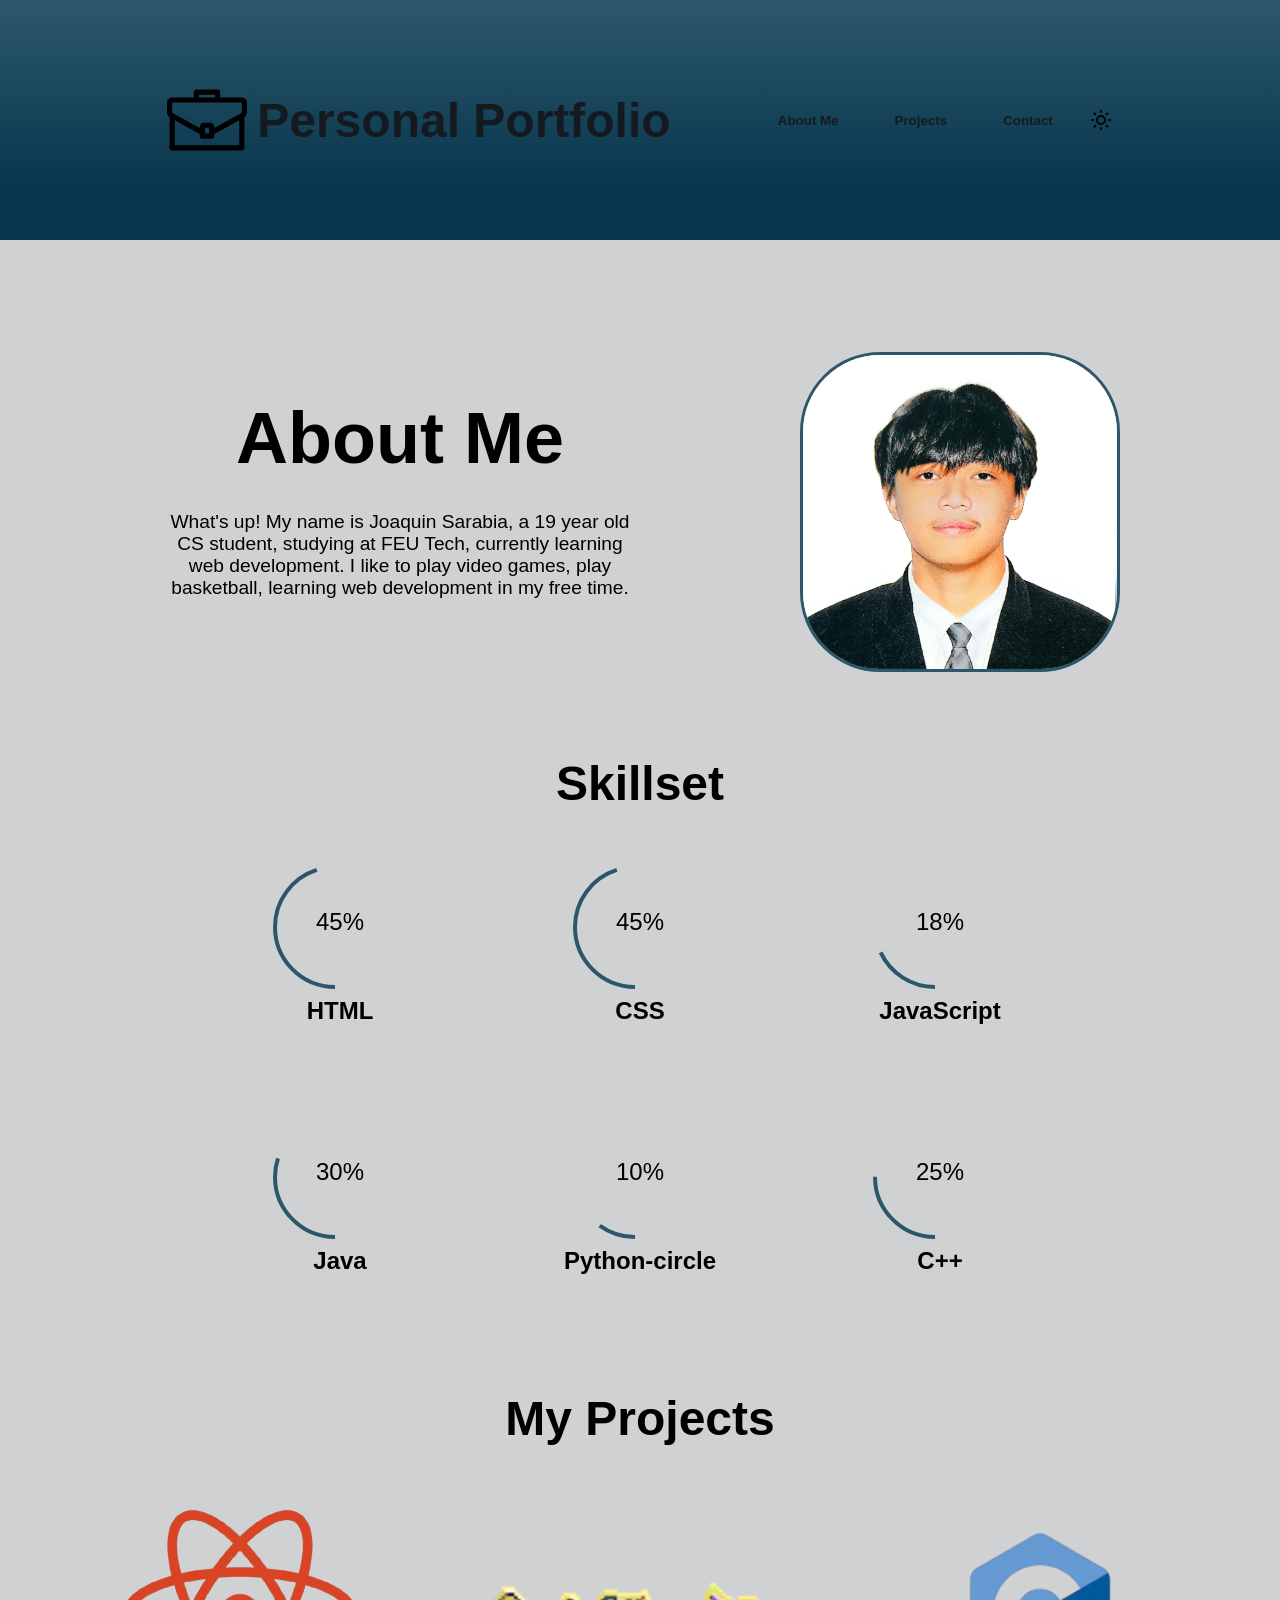
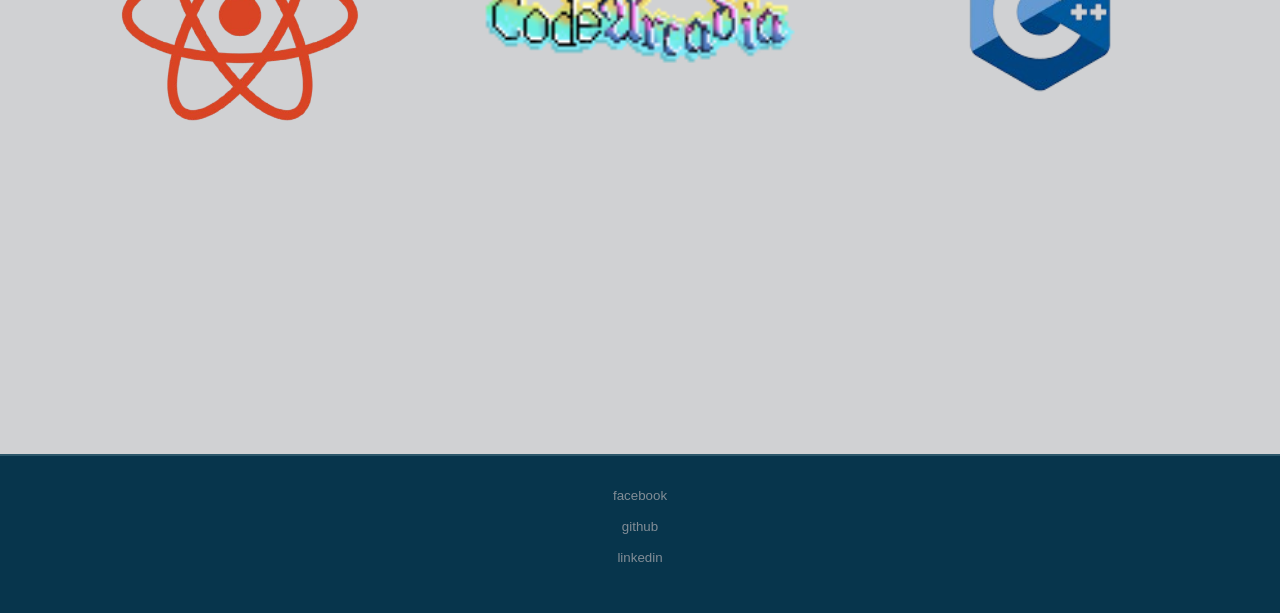
<file: index.html>
<!DOCTYPE html>
<html lang="en">
<head>
    <meta charset="UTF-8">
    <meta name="viewport" content="width=device-width, initial-scale=1.0">
    <title>Personal Portfolio Website</title>
    <link rel="stylesheet" href="style.css">
    <script src="index.js" defer></script>
</head>
<body>
    

    <header>
        <div class="titleAndLogo">
            <img src="assets/icon.svg" alt="" class="briefcase-svg-icon">
            <h1 class="title">Personal Portfolio</h1>
        </div>
        
        <div class="nav-bar">
            <button> About Me</button>
            <button> Projects</button>
            <button> Contact</button>
        
            <img src="assets/sun-svgrepo.svg" alt="" class="darkMode-svg">
            <img src="assets/moon-svgrepo.svg" alt="" class="lightMode-svg">
            
        </div>
    </header>

    <div class="about-me">
        <div class="about-me-content">
             <h2>About Me</h2>
             <p>What's up! My name is Joaquin Sarabia, a 19 year old CS student, studying at FEU Tech, currently learning web development. I like to play video games, play
                basketball, learning web development in my free time.</p>
        </div>
        <div class="about-me-1x1">
            <img src="assets/1x1 ng pogi.jpg" alt="" class="wanbywan">
        </div>
    </div>

    <h2 class="skillset-header">Skillset</h2>

    <div class="skills">
        <div class="skill1">
            <div class="percent">
                <svg class="svg-progress-bar">
                    <circle cx="75" cy="75" r="60" class="HTML-circle"></circle>
                </svg>
                <div class="number">
                    <h2>45<span>%</span></h2>
                </div>
            </div>
            <h2 class="progress-title">HTML</h2>
        </div>

        <div class="skill2">
            <div class="percent">
                <svg class="svg-progress-bar">
                    <circle cx="75" cy="75" r="60" class="CSS-circle"></circle>
                </svg>
                <div class="number">
                    <h2>45<span>%</span></h2>
                </div>
            </div>
            <h2 class="progress-title">CSS</h2>
        </div>

        <div class="skill3">
            <div class="percent">
                <svg class="svg-progress-bar">
                    <circle cx="75" cy="75" r="60" class="JavaScript-circle"></circle>
                </svg>
                <div class="number">
                    <h2>18<span>%</span></h2>
                </div>
            </div>
            <h2 class="progress-title">JavaScript</h2>
        </div>

        <div class="skill4">
            <div class="percent">
                <svg class="svg-progress-bar">
                    <circle cx="75" cy="75" r="60" class="Java-circle"></circle>
                </svg>
                <div class="number">
                    <h2>30<span>%</span></h2>
                </div>
            </div>
            <h2 class="progress-title">Java</h2>
        </div>

        <div class="skill5">
            <div class="percent">
                <svg class="svg-progress-bar">
                    <circle cx="75" cy="75" r="60" class="Python-circle"></circle>
                </svg>
                <div class="number">
                    <h2>10<span>%</span></h2>
                </div>
            </div>
            <h2 class="progress-title">Python-circle</h2>
        </div>

        <div class="skill6">
            <div class="percent">
                <svg class="svg-progress-bar">
                    <circle cx="75" cy="75" r="60" class="Cpp-circle"></circle>
                </svg>
                <div class="number">
                    <h2>25<span>%</span></h2>
                </div>
            </div>
            <h2 class="progress-title">C++</h2>
        </div>


    </div>




    <h2 class="projects-header">My Projects</h2>

    <div class="projects">

        <div class="project-card reactjs-card">
            <img src="assets/react-js.png" alt="ReactJS">
            <div class="project-overlay">
                <span class="project-title"> First React JS Project (2026)</span>
                <p class="project-description">My first ever React JS Project, currently in progress and also serves as a stepping stone to my React JS Journey.</p>
            </div>
        </div>

        <div class="project-card codearcadia-card">
            <img src="assets/CodeArcadia.png" alt="CodeArcadia">
            <div class="project-overlay">
                <span class="project-title">CodeArcadia (2025)</span>
                <p class="project-description"> 2D pixelated game that teaches C#</C></p>
            </div>
        </div>

        <div class="project-card attendify-card">
            <img src="assets/c++_card-removebg-preview.png" alt="Attendify">
            <div class="project-overlay">
                <span class="project-title">Attendify (2025)</span>
                <p class="project-description"> A simple student attendance system made in C++.</p>
            </div>
        </div>

    </div>    
    
    <footer>
        <div class="footer-content">
            <div class="footer-buttons">
                <button href="">facebook</button>
                <button>github</button>
                <button>linkedin</button>
            </div>
        </div>

    </footer>
</body>
</html>
</file>
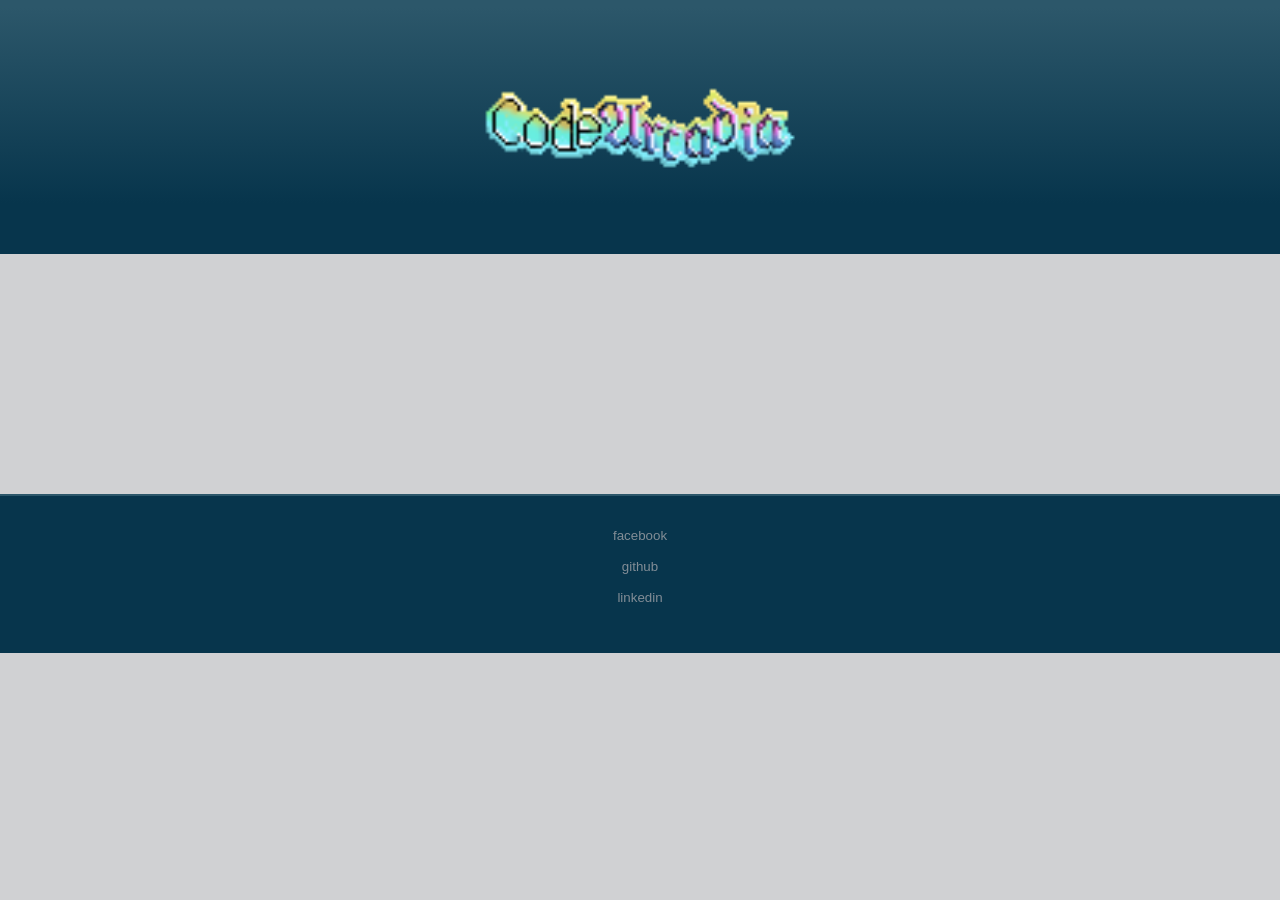
<file: project_page-basis.html>
<!DOCTYPE html>
<html lang="en">
<head>
    <meta charset="UTF-8">
    <meta name="viewport" content="width=device-width, initial-scale=1.0">
    <title>CodeArcadia</title>
    <link rel="stylesheet" href="project_page-basis.css">
    <script src="index.js" defer></script>
</head>
<body>
    

    <header>
        <div class="nav-bar">
            <img src="assets/CodeArcadia.png" class="logo">
        </div>
    </header>

        
    <footer>
        <div class="footer-content">
            <div class="footer-buttons">
                <button href="">facebook</button>
                <button>github</button>
                <button>linkedin</button>
            </div>
        </div>

    </footer>
</body>
</html>
</file>
<file: style.css>
:root{
    --color-primary:     #2C576A;
    --color-dark-primary:#07354C;
    --color-bg:          #141A20;
    --color-muted:       #45525A;
    --color-gray:        #6F7375;
    --color-light-gray:  #828D96;
    --color-text:        #D0D1D3;
}

html, body{
    height: 100%;
}

body{
    display: flex;
    flex-direction: column;
    overflow-x: hidden;
    background-color: var(--color-bg);
    color: var(--color-text);
}


*{
    /* background-color: #f0f0f0; */
    scroll-behavior: smooth;
    margin: 0;
    padding: 0;
    box-sizing: border-box; 
    font-family: 'Segoe UI', Tahoma, Geneva, Verdana, sans-serif;
}

.briefcase-svg-icon{
    width: 5rem;
    height: 5rem;
}
/* HEADER */
header{
    display: flex;
    justify-content: space-evenly;
    align-items: center;
    background-color: #007BFF;
    padding: 5rem;
    background: linear-gradient(360deg, var(--color-dark-primary) 20%, var(--color-primary) 97%);
}

.titleAndLogo{
    display: flex;
    align-items: center;
    gap: 10px;
}

.title{
    font-size: 3rem;
    color: var(--color-text);
    /* text-shadow: 2px 2px 4px rgba(0, 0, 0, 0.3); */
}

.nav-bar{
    align-items: center;
    display: flex;
    gap: 1rem;
}

p{
    color: var(--color-light-gray);
}
.nav-bar button{
    font-weight: 900;
    padding: 10px 20px;
    border: none;
    background: none;  
    color: var(--color-text);
    border-radius: 5px;
    cursor: pointer;
    /* transition: background-color 1s ease; */
    position: relative;
    
    
}

.nav-bar button:hover{
    transform: scale(1.2);
    transition: transform 0.2s ease;
}


.darkMode-svg, .lightMode-svg{
    width: 1.5rem;
    height: 1.5rem;
    cursor: pointer;
    transition: transform 0.2s ease;
}

.darkMode-svg:hover, .lightMode-svg:hover {
    transform: scale(1.2);
}

.about-me{
    margin-top: 5rem;
    display: flex;
    text-align: center;
    align-items: center;
    max-width: 60rem ;
    align-self: center;
    gap: 10rem;
}

.about-me-content {
    display: flex;
    flex-direction: column;
    gap: 2rem;
}

.about-me-content{
    font-size: 3rem;
    color: var(--color-text);
}

.about-me-content p{
    font-size: 1.2rem;
    color: var(--color-light-gray);
}

.wanbywan{
    width: 20rem;
    height: 20rem;
    border-radius: 5rem;
    margin-top: 2rem;
    border: 3px solid var(--color-primary);
}

.skillset-header, .projects-header{
    font-size: 3rem;
    margin-top: 5rem;
    align-self: center;
}

.skills{
    display: flex;
    align-items: center;
    justify-content: center;
    flex-wrap: wrap;       /* add this */
    max-width: 900px;      /* add this — locks 3 per row */
    align-self: center;
}

.skill1,
.skill2,
.skill3,
.skill4,
.skill5,
.skill6
 {
    fill: none;
    position: relative;
    width: 300px;
    height: 250px;
    display: flex;
    justify-content: center;
    align-items: center;
    flex-direction: column;
    /* background: #fff; */

}

.percent{
    position: relative;
    width: 150px;
    height: 150px;
}

.svg-progress-bar{
    position: relative;
    width: 150px;
    height: 150px;
}

.skills .number{
    position: absolute;
    top: 0;
    left: 0;
    width: 100%;
    height: 100%;
    display: flex;
    justify-content: center;
    align-items: center;
    /* font-weight: 300; */
}

.skills h2{
    font-size: 1.5rem;
    font-weight: 300;
    color: var(--color-text);
}

.skills .progress-title{
    font-weight: 900;
    color: var(--color-light-gray);
}


/* for every attribute that every percentage bar has in common */
.HTML-circle,
.CSS-circle,
.JavaScript-circle,
.Java-circle,
.Python-circle,
.Cpp-circle{
    width: 150px;
    height: 150px;
    /* stroke: #000; */
    transform-box: fill-box;
    transform-origin: center;
    transform: rotate(90deg) translate(5px, 5px);
    stroke-width: 4;
    stroke: var(--color-primary);
    
}



.projects {
    display: flex;
    justify-content: center;
    align-items: center;
    gap: 5rem;
    margin-top: 3rem;
}

.project-card {
    position: relative;
    width: 20rem;
    height: 20rem;
    min-width: 20rem;  
    min-height: 20rem;
    border-radius: 3rem;
    overflow: visible;          /* changed from hidden so image can move up */
    border: none;
    cursor: pointer;
    display: flex;
    flex-direction: column;
    align-items: center;
}

.project-card img {
    width: 100%;
    height: 100%;
    object-fit: cover;
    display: block;
    border-radius: 3rem;
    /* border: 3px solid var(--color-muted); */
    transition: transform 0.3s ease;    /* move up animation */
}

.codearcadia-card img{
    object-fit: contain;
}

.reactjs-card img{
    background-color: var(--color-bgprimary);
}



/* image slides up on hover */
.project-card:hover img {
    transform: translateY(-20px);
}

/* text hidden by default */
.project-overlay {
    width: 100%;
    padding: 0.75rem 1rem;
    display: flex;
    flex-direction: column;
    align-items: center;
    opacity: 0;
    transform: translateY(10px);        /* starts slightly lower */
    transition: opacity 0.3s ease, transform 0.3s ease;
}

/* text appears below on hover */
.project-card:hover .project-overlay {
    opacity: 1;
    transform: translateY(-15px);       /* slides up into place */
}

.project-title {
    color: var(--color-text);
    font-weight: 900;
    font-size: 1.2rem;
    margin-bottom: 0.5rem;
}

.project-description {
    color: var(--color-light-gray);
    font-size: 0.85rem;
    text-align: center;
}

footer{
    margin-top: 15rem;
    background-color: var(--color-dark-primary);
    color: white;
    text-align: center;
    padding: 2rem;
    border-top: 2px solid var(--color-primary)
}

.footer-buttons{
    display: flex;
    flex-direction: column;
    justify-content: center;
    align-items: center;
    gap: 1rem;
    margin-bottom: 1rem;
}

.footer-buttons button{
    border: none;
    background: none;
    display: flex;
    justify-content: center;
    align-items:center;
    color: var(--color-light-gray);
    font-weight: 400;
    
}

.footer-buttons button:hover{
    transform: scale(1.2);
    transition: transform 0.2s ease;
    color: var(--color-text);
}
</file>
<file: project_page-basis.css>
:root{
    --color-primary:     #2C576A;
    --color-dark-primary:#07354C;
    --color-bg:          #141A20;
    --color-muted:       #45525A;
    --color-gray:        #6F7375;
    --color-light-gray:  #828D96;
    --color-text:        #D0D1D3;
}

*{
    /* background-color: #f0f0f0; */
    scroll-behavior: smooth;
    margin: 0;
    padding: 0;
    box-sizing: border-box; 
    font-family: 'Segoe UI', Tahoma, Geneva, Verdana, sans-serif;
}

body{
    display: flex;
    flex-direction: column;
    overflow-x: hidden;
    background-color: var(--color-bg);
    color: var(--color-text);
}



header{
    display: flex;
    justify-content: space-evenly;
    align-items: center;
    background-color: #007BFF;
    padding: 5rem;
    background: linear-gradient(360deg, var(--color-dark-primary) 20%, var(--color-primary) 97%);
}

.logo{
    width: 20rem;
}



footer{
    margin-top: 15rem;
    background-color: var(--color-dark-primary);
    color: white;
    text-align: center;
    padding: 2rem;
    border-top: 2px solid var(--color-primary)
}

.footer-buttons{
    display: flex;
    flex-direction: column;
    justify-content: center;
    align-items: center;
    gap: 1rem;
    margin-bottom: 1rem;
}

.footer-buttons button{
    border: none;
    background: none;
    display: flex;
    justify-content: center;
    align-items:center;
    color: var(--color-light-gray);
    font-weight: 400;
    
}

.footer-buttons button:hover{
    transform: scale(1.2);
    transition: transform 0.2s ease;
    color: var(--color-text);
}
</file>
